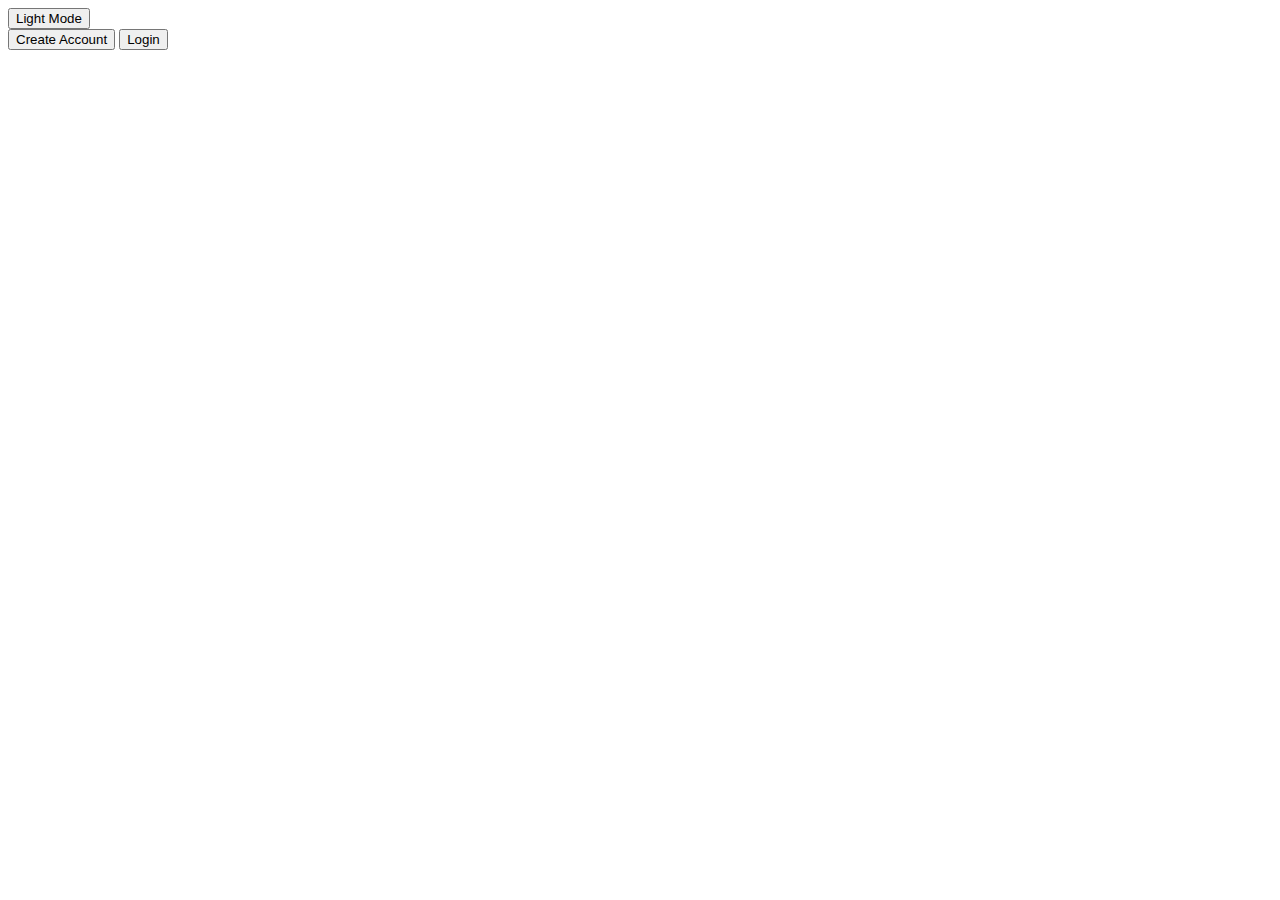
<file: index.html>
<!DOCTYPE html>
<html lang="en">
<head>
    </head>
<body>
    <div class="theme-toggle">
        <button id="toggleTheme">Light Mode</button>
    </div>
    <div class="main-container">
        <div class="button-container">
            <button id="createAccountBtn">Create Account</button>
            <button id="loginBtn">Login</button>
        </div>
    </div>

    <script>
        document.getElementById('createAccountBtn').addEventListener('click', function() {
            window.location.href = 'create_account.html';
        });

        document.getElementById('loginBtn').addEventListener('click', function() {
            window.location.href = 'login.html';
        });
    </script>
</body>
</html>
</file>
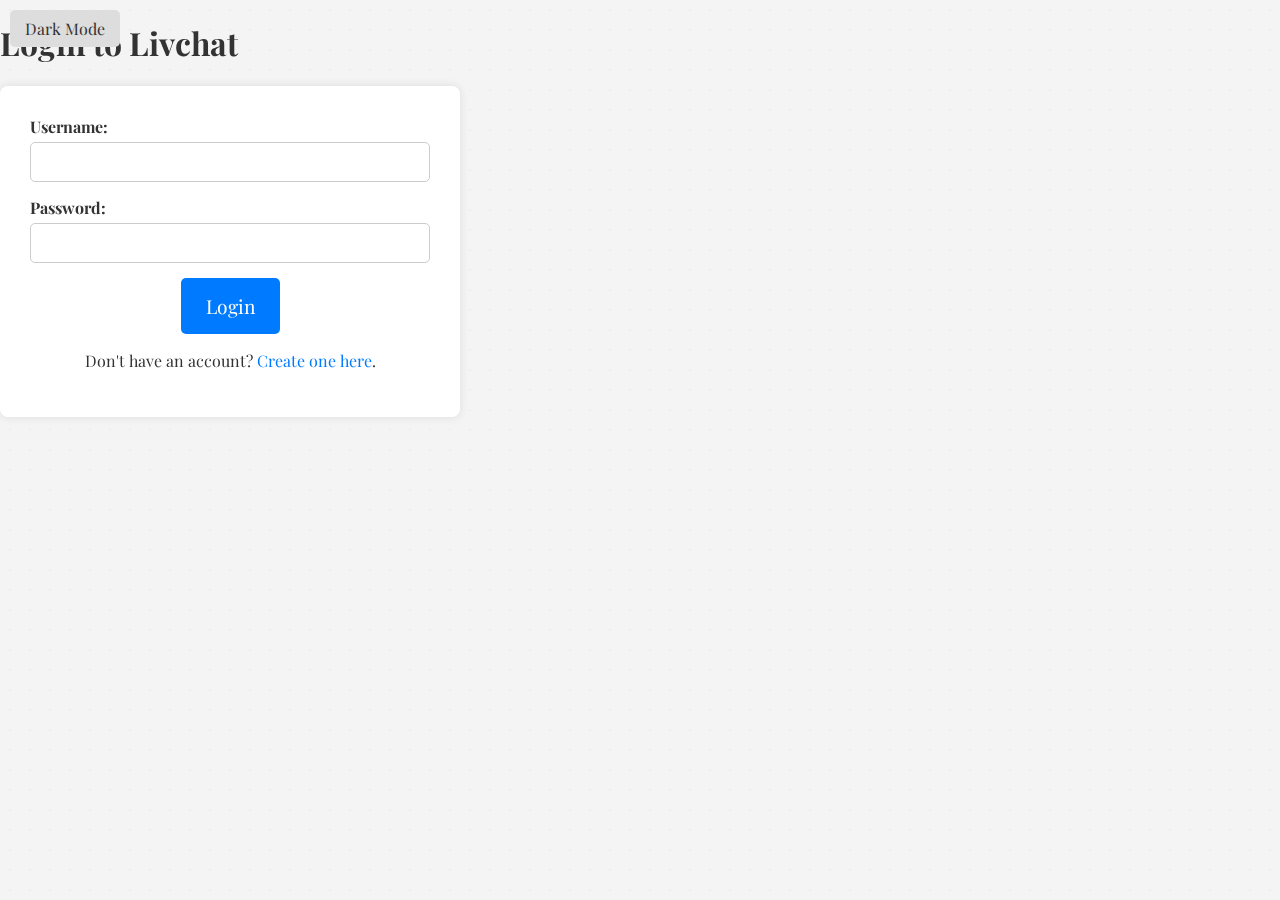
<file: chat.html>
<!DOCTYPE html>
<html lang="en">
<head>
    <meta charset="UTF-8">
    <meta name="viewport" content="width=device-width, initial-scale=1.0">
    <title>Livchat</title>
    <link rel="stylesheet" href="style.css">
    <link rel="stylesheet" href="chat.css">
    <link href="https://fonts.googleapis.com/css2?family=Playfair+Display:wght@400;700&display=swap" rel="stylesheet">
    <link rel="stylesheet" href="https://cdnjs.cloudflare.com/ajax/libs/font-awesome/6.0.0/css/all.min.css" integrity="sha512-9usAa10IRO0HhonpyAIVpjrylPvoDwiPUiKdWk5t3PyolY1cOd4DSE0Ga+ri4AuTroPR5aQvXU9xC6qOPnzFeg==" crossorigin="anonymous" referrerpolicy="no-referrer" />
    <style>
        .add-friend-icon {
            color: green;
            cursor: pointer;
            margin-left: 5px;
        }

        .notification-item-sidebar {
            display: flex;
            justify-content: space-between;
            align-items: center;
            padding: 8px 0;
            border-bottom: 1px solid #eee;
        }

        body.dark-mode .notification-item-sidebar {
            border-bottom: 1px solid #333;
        }

        .notification-item-sidebar:last-child {
            border-bottom: none;
        }

        .notification-item-sidebar span {
            flex-grow: 1;
        }

        .notification-item-sidebar button {
            background: none;
            border: none;
            cursor: pointer;
            margin-left: 10px;
            font-size: 1em;
        }

        .accept-friend-sidebar {
            color: green;
        }

        .reject-friend-sidebar {
            color: red;
        }
    </style>
</head>
<body>
    <div class="theme-toggle">
        <button id="toggleTheme">Light Mode</button>
    </div>
    <div class="chat-container">
        <header class="chat-header">
            <div class="header-left">
                <div class="username-dropdown">
                    <button id="usernameToggle" class="header-btn">
                        <span id="currentUsername"></span> <i class="fa-solid fa-caret-down"></i>
                    </button>
                    <div id="usernameMenu" class="dropdown-content">
                        <a href="settings.html" id="settingsOption">Settings</a>
                    </div>
                </div>
            </div>
            <div class="livchat-title">Livchat</div>
            <div class="header-right">
                <div class="friends-dropdown">
                    <button id="friendsToggle" class="header-btn">
                        Friends <i class="fa-solid fa-user-plus"></i> <i class="fa-solid fa-caret-down"></i>
                    </button>
                    <div id="friendsMenu" class="dropdown-content">
                        <a href="#" id="addFriendOption">Add Friend</a>
                        <div id="addFriendSearch" class="add-friend-search">
                            <input type="text" id="searchFriends" placeholder="Search">
                            <div id="searchResults" class="search-results">
                                </div>
                        </div>
                    </div>
                </div>
            </div>
        </header>
        <aside class="sidebar">
            <button class="sidebar-btn" id="chatOption">Chat <i class="fa-regular fa-comment"></i></button>
            <button class="sidebar-btn" id="customizeOption">Customize <i class="fa-solid fa-palette"></i></button>
            <button class="sidebar-btn" id="sidebarNotificationsToggle">
                Notifications <i class="fa-solid fa-bell"></i>
                <span class="notification-badge">3</span> </button>
        </aside>
        <main class="main-content">
            <div class="chat-area" id="chatArea">
                </div>
            <div class="chat-sidebar" id="chatSidebar">
                <h3>Chats</h3>
                <ul class="chat-list">
                    <li>Friend 1</li>
                    <li>Friend 2</li>
                    <li>Friend 3</li>
                </ul>
            </div>
        </main>
    </div>

    <script>
        document.addEventListener('DOMContentLoaded', function() {
            const body = document.body;
            const themeToggleButtons = document.querySelectorAll('.theme-toggle button');
            const usernameToggle = document.getElementById('usernameToggle');
            const usernameMenu = document.getElementById('usernameMenu');
            const friendsToggle = document.getElementById('friendsToggle');
            const friendsMenu = document.getElementById('friendsMenu');
            const addFriendOption = document.getElementById('addFriendOption');
            const addFriendSearch = document.getElementById('addFriendSearch');
            const customizeOption = document.getElementById('customizeOption');
            const currentUsernameSpan = document.getElementById('currentUsername');
            const chatArea = document.getElementById('chatArea');
            const sidebarNotificationsToggle = document.getElementById('sidebarNotificationsToggle');
            const chatOptionButton = document.getElementById('chatOption');
            const chatSidebar = document.getElementById('chatSidebar');
            let newMessage = false;

            // Sample list of users (replace with your actual data source)
            const allUsers = ["Alice", "Bob", "Charlie", "David", "Eve"];

            const searchInput = document.getElementById('searchFriends');
            const searchResultsDiv = document.getElementById('searchResults');

            searchInput.addEventListener('input', function() {
                const searchTerm = searchInput.value.toLowerCase();
                searchResultsDiv.innerHTML = ''; // Clear previous results

                if (searchTerm) {
                    const filteredUsers = allUsers.filter(user =>
                        user.toLowerCase().includes(searchTerm) && user.toLowerCase() !== currentUsernameSpan.textContent.toLowerCase()
                    );

                    filteredUsers.forEach(user => {
                        const resultItem = document.createElement('div');
                        resultItem.textContent = user;
                        const addIcon = document.createElement('i');
                        addIcon.classList.add('fa-solid', 'fa-plus', 'add-friend-icon');
                        addIcon.addEventListener('click', function() {
                            console.log(`Friend request sent to ${user}`);
                            // In a real application, you would send a friend request to the server here
                            // For now, we can just remove the result item
                            resultItem.remove();
                        });
                        resultItem.appendChild(addIcon);
                        searchResultsDiv.appendChild(resultItem);
                    });
                }
            });

            // Function to update theme button text
            function updateThemeButtonText() {
                themeToggleButtons.forEach(button => {
                    if (body.classList.contains('dark-mode')) {
                        button.textContent = 'Light Mode';
                    } else {
                        button.textContent = 'Dark Mode';
                    }
                });
            }

            // Load theme preference from local storage
            const currentTheme = localStorage.getItem('theme');
            if (currentTheme === 'dark') {
                body.classList.add('dark-mode');
            }
            updateThemeButtonText();

            themeToggleButtons.forEach(button => {
                button.addEventListener('click', function() {
                    body.classList.toggle('dark-mode');
                    body.classList.add('theme-transition');
                    const newTheme = body.classList.contains('dark-mode') ? 'dark' : 'light';
                    localStorage.setItem('theme', newTheme);
                    updateThemeButtonText();
                    setTimeout(() => {
                        body.classList.remove('theme-transition');
                    }, 300);
                });
            });

            // Get logged in username from local storage
            const loggedInUser = localStorage.getItem('loggedInUser');
            if (loggedInUser) {
                usernameToggle.textContent = loggedInUser;
                currentUsernameSpan.textContent = loggedInUser;
            } else {
                window.location.href = 'login.html';
            }

            // Load saved background color for chat area
            const savedBackgroundColor = localStorage.getItem('chatBackgroundColor');
            if (savedBackgroundColor && chatArea) {
                chatArea.style.backgroundColor = savedBackgroundColor;
            }

            // Toggle username dropdown
            usernameToggle.addEventListener('click', function(event) {
                usernameMenu.classList.toggle('show');
                friendsMenu.classList.remove('show');
            });

            // Toggle friends dropdown
            friendsToggle.addEventListener('click', function(event) {
                friendsMenu.classList.toggle('show');
                usernameMenu.classList.remove('show');
            });

            // Handle "Add Friend" click
            addFriendOption.addEventListener('click', function(event) {
                event.preventDefault();
                friendsMenu.classList.remove('show');
                addFriendSearch.classList.toggle('show');
                document.getElementById('searchFriends').focus();
            });

            // Close dropdowns when clicking outside
            window.addEventListener('click', function(event) {
                if (!event.target.matches('#friendsToggle') && !event.target.closest('.friends-dropdown')) {
                    friendsMenu.classList.remove('show');
                    addFriendSearch.classList.remove('show');
                }
                if (!event.target.matches('#usernameToggle') && !event.target.closest('.username-dropdown')) {
                    usernameMenu.classList.remove('show');
                }
            });

            // Navigate to customize screen
            customizeOption.addEventListener('click', function() {
                window.location.href = 'customize.html';
            });

            // Navigate to settings screen
            const settingsOption = document.getElementById('settingsOption');
            settingsOption.addEventListener('click', function(event) {
                window.location.href = 'settings.html';
            });

            // Initially hide the chat sidebar
            chatSidebar.style.display = 'none';
            let isChatSidebarVisible = false;

            // Toggle chat sidebar visibility
            chatOptionButton.addEventListener('click', function() {
                isChatSidebarVisible = !isChatSidebarVisible;
                chatSidebar.style.display = isChatSidebarVisible ? 'block' : 'none';
                if (newMessage && isChatSidebarVisible) {
                    chatOptionButton.classList.remove('new-message');
                    newMessage = false;
                }
                // Reset notifications display when chat is opened
                if (isChatSidebarVisible) {
                    chatSidebar.innerHTML = `
                        <h3>Chats</h3>
                        <ul class="chat-list">
                            <li>Friend 1</li>
                            <li>Friend 2</li>
                            <li>Friend 3</li>
                        </ul>
                    `;
                }
            });

            // Handle sidebar notifications toggle
            sidebarNotificationsToggle.addEventListener('click', function() {
                isChatSidebarVisible = true;
                chatSidebar.style.display = 'block';
                chatSidebar.innerHTML = `
                    <h3>Notifications</h3>
                    <h4>Friend Requests</h4>
                    <div id="friendRequestsSidebar">
                        <div class="notification-item-sidebar">
                            <span>User1</span>
                            <button class="accept-friend-sidebar"><i class="fa-solid fa-check"></i></button>
                            <button class="reject-friend-sidebar"><i class="fa-solid fa-times"></i></button>
                        </div>
                        <div class="notification-item-sidebar">
                            <span>User2</span>
                            <button class="accept-friend-sidebar"><i class="fa-solid fa-check"></i></button>
                            <button class="reject-friend-sidebar"><i class="fa-solid fa-times"></i></button>
                        </div>
                        <div class="no-requests-sidebar" style="display: none;">No new friend requests.</div>
                    </div>
                    <h4>Messages</h4>
                    <div id="messagesSidebar">
                        <div>No new messages.</div>
                    </div>
                `;

                // Add functionality to accept/reject buttons in the sidebar
                const friendRequestsSidebar = document.getElementById('friendRequestsSidebar');
                const noRequestsMessageSidebar = friendRequestsSidebar.querySelector('.no-requests-sidebar');

                const acceptButtonsSidebar = friendRequestsSidebar.querySelectorAll('.accept-friend-sidebar');
                acceptButtonsSidebar.forEach(button => {
                    button.addEventListener('click', function() {
                        const notificationItem = this.parentNode;
                        const username = notificationItem.querySelector('span').textContent;
                        console.log(`Friend request accepted from ${username}`);
                        notificationItem.remove();
                        if (friendRequestsSidebar.querySelectorAll('.notification-item-sidebar').length === 0) {
                            noRequestsMessageSidebar.style.display = 'block';
                        }
                    });
                });

                const rejectButtonsSidebar = friendRequestsSidebar.querySelectorAll('.reject-friend-sidebar');
                rejectButtonsSidebar.forEach(button => {
                    button.addEventListener('click', function() {
                        const notificationItem = this.parentNode;
                        const username = notificationItem.querySelector('span').textContent;
                        console.log(`Friend request rejected from ${username}`);
                        notificationItem.remove();
                        if (friendRequestsSidebar.querySelectorAll('.notification-item-sidebar').length === 0) {
                            noRequestsMessageSidebar.style.display = 'block';
                        }
                    });
                });
            });

            // Simulate receiving a new message (for testing purposes)
            function simulateNewMessage() {
                newMessage = true;
                chatOptionButton.classList.add('new-message');
                console.log('New message received!');
                // In a real application, this would be triggered by a server event
            }

            // You can add a button in your HTML to trigger this for testing
            // <button onclick="simulateNewMessage()">Simulate New Message</button>
        });
    </script>
</body>
</html>
</file>
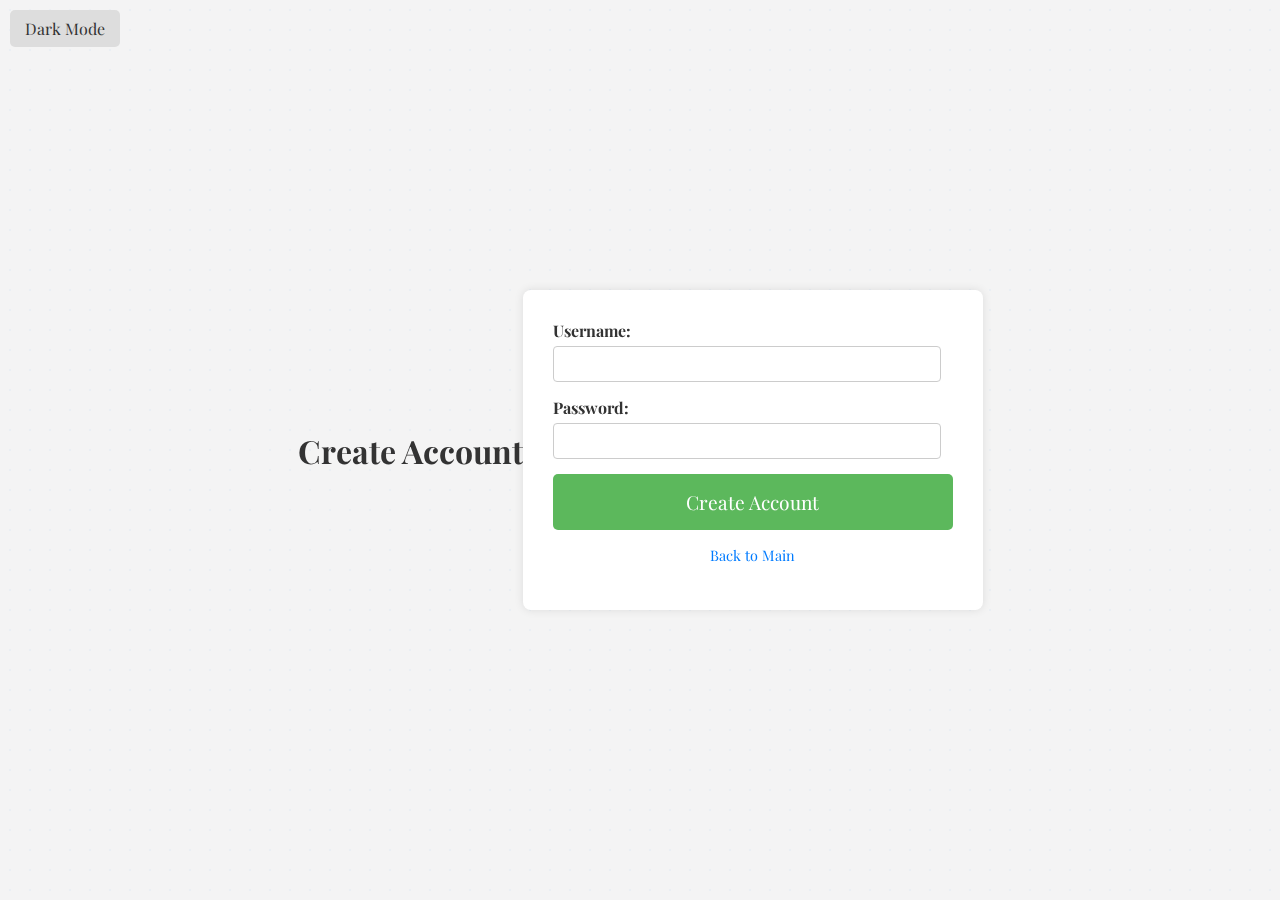
<file: create_account.html>
<!DOCTYPE html>
<html lang="en">
<head>
    <meta charset="UTF-8">
    <meta name="viewport" content="width=device-width, initial-scale=1.0">
    <title>Create Account - Livchat</title>
    <link rel="stylesheet" href="style.css">
    <link rel="stylesheet" href="create_account.css">
    <link href="https://fonts.googleapis.com/css2?family=Playfair+Display:wght@400;700&display=swap" rel="stylesheet">
</head>
<body>
    <div class="theme-toggle">
        <button id="toggleTheme">Light Mode</button>
    </div>
    <h1 class="screen-title">Create Account</h1>
    <div class="account-container">
        <div class="input-container">
            <label for="username">Username:</label>
            <input type="text" id="username" name="username" required>
        </div>
        <div class="input-container">
            <label for="password">Password:</label>
            <input type="password" id="password" name="password" required>
        </div>
        <button id="createAccountSubmit">Create Account</button>
        <p id="error-message" class="error"></p>
        <p><a href="index.html">Back to Main</a></p>
    </div>

    <script>
        document.addEventListener('DOMContentLoaded', function() {
            const toggleThemeButton = document.querySelectorAll('.theme-toggle button');
            const body = document.body;

            // Function to update button text
            function updateThemeButtonText() {
                toggleThemeButton.forEach(button => {
                    if (body.classList.contains('dark-mode')) {
                        button.textContent = 'Light Mode';
                    } else {
                        button.textContent = 'Dark Mode';
                    }
                });
            }

            // Load theme preference from local storage
            const currentTheme = localStorage.getItem('theme');
            if (currentTheme === 'dark') {
                body.classList.add('dark-mode');
            }
            updateThemeButtonText(); // Initial button text

            toggleThemeButton.forEach(button => {
                button.addEventListener('click', function() {
                    body.classList.toggle('dark-mode');
                    body.classList.add('theme-transition'); // Add transition class
                    const newTheme = body.classList.contains('dark-mode') ? 'dark' : 'light';
                    localStorage.setItem('theme', newTheme);
                    updateThemeButtonText(); // Update button text after toggling

                    // Remove transition class after a delay
                    setTimeout(() => {
                        body.classList.remove('theme-transition');
                    }, 300); // Adjust delay to match transition duration
                });
            });

            const createAccountSubmitButton = document.getElementById('createAccountSubmit');
            const usernameInput = document.getElementById('username');
            const passwordInput = document.getElementById('password');
            const errorMessage = document.getElementById('error-message');

            // Load existing user data from local storage
            let users = JSON.parse(localStorage.getItem('users')) || {};

            createAccountSubmitButton.addEventListener('click', function() {
                const username = usernameInput.value.trim();
                const password = passwordInput.value;

                if (!username || !password) {
                    errorMessage.textContent = 'Please enter both username and password.';
                    return;
                }

                if (users[username]) {
                    errorMessage.textContent = 'Username already exists. Please choose another one.';
                    return;
                }

                // Basic password complexity check (you might want to enhance this)
                if (password.length < 6) {
                    errorMessage.textContent = 'Password must be at least 6 characters long.';
                    return;
                }

                users[username] = password;
                localStorage.setItem('users', JSON.stringify(users));
                alert('Account created successfully! You can now log in.');
                window.location.href = 'login.html'; // Redirect to login page
            });
        });
    </script>
</body>
</html>
</file>
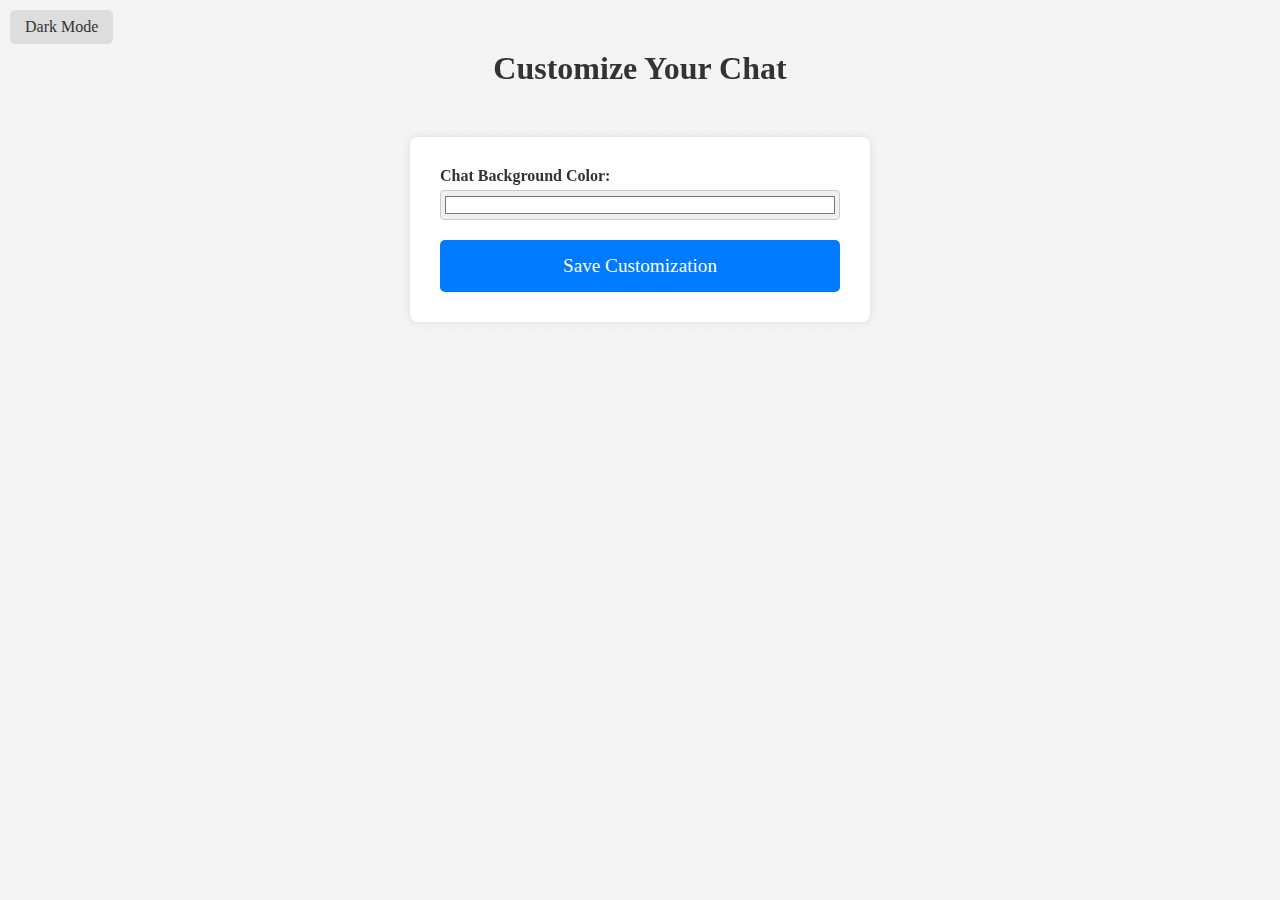
<file: customize.html>
<!DOCTYPE html>
<html lang="en">
<head>
    <meta charset="UTF-8">
    <meta name="viewport" content="width=device-width, initial-scale=1.0">
    <title>Customize - Livchat</title>
    <link rel="stylesheet" href="style.css">
    <link rel="stylesheet" href="customize.css">
</head>
<body>
    <div class="theme-toggle">
        <button id="toggleTheme">Light Mode</button>
    </div>
    <h1>Customize Your Chat</h1>
    <div class="customize-container">
        <div class="setting-item">
            <label for="chatBackgroundColor">Chat Background Color:</label>
            <input type="color" id="chatBackgroundColor" value="#ffffff">
        </div>
        <button id="saveCustomization">Save Customization</button>
    </div>
    <script>
        document.addEventListener('DOMContentLoaded', function() {
            const toggleThemeButton = document.querySelectorAll('.theme-toggle button');
            const body = document.body;
            const chatBackgroundColorInput = document.getElementById('chatBackgroundColor');
            const saveCustomizationButton = document.getElementById('saveCustomization');
            const chatArea = document.querySelector('.chat-area'); // Assuming this exists in chat.html

            function updateThemeButtonText() {
                toggleThemeButton.forEach(button => {
                    if (body.classList.contains('dark-mode')) {
                        button.textContent = 'Light Mode';
                    } else {
                        button.textContent = 'Dark Mode';
                    }
                });
            }

            const currentTheme = localStorage.getItem('theme');
            if (currentTheme === 'dark') {
                body.classList.add('dark-mode');
            }
            updateThemeButtonText();

            toggleThemeButton.forEach(button => {
                button.addEventListener('click', function() {
                    body.classList.toggle('dark-mode');
                    body.classList.add('theme-transition');
                    const newTheme = body.classList.contains('dark-mode') ? 'dark' : 'light';
                    localStorage.setItem('theme', newTheme);
                    updateThemeButtonText();
                    setTimeout(() => {
                        body.classList.remove('theme-transition');
                    }, 300);
                });
            });

            // Load saved background color
            const savedBackgroundColor = localStorage.getItem('chatBackgroundColor');
            if (savedBackgroundColor && chatArea) {
                chatArea.style.backgroundColor = savedBackgroundColor;
                chatBackgroundColorInput.value = savedBackgroundColor;
            }

            saveCustomizationButton.addEventListener('click', function() {
                if (chatArea) {
                    const selectedColor = chatBackgroundColorInput.value;
                    chatArea.style.backgroundColor = selectedColor;
                    localStorage.setItem('chatBackgroundColor', selectedColor);
                    alert('Customization saved!');
                } else {
                    alert('Could not find the chat area to customize.');
                }
            });
        });
    </script>
</body>
</html>
</file>
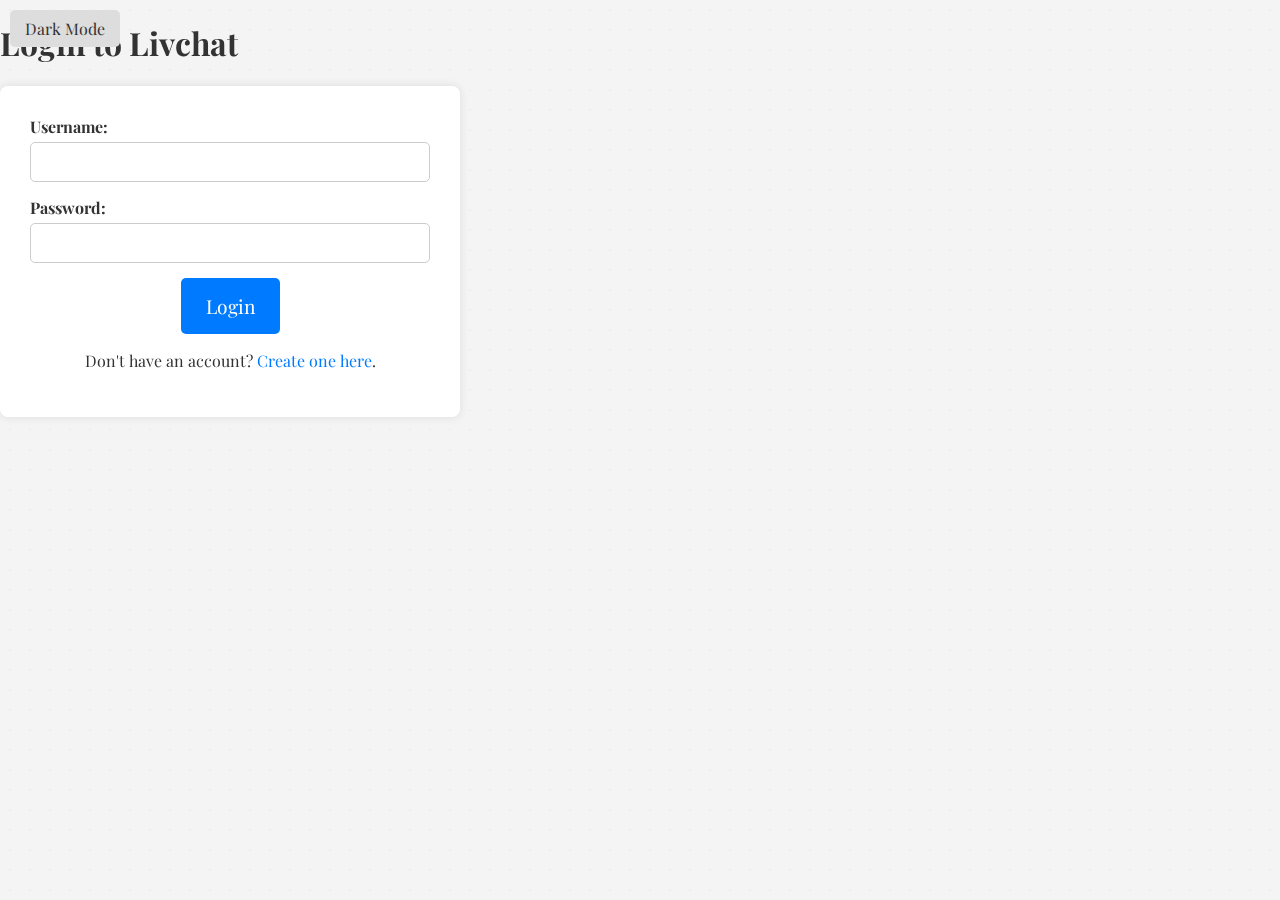
<file: login.html>
<!DOCTYPE html>
<html lang="en">
<head>
    <meta charset="UTF-8">
    <meta name="viewport" content="width=device-width, initial-scale=1.0">
    <title>Login - Livchat</title>
    <link rel="stylesheet" href="style.css">
    <link rel="stylesheet" href="login.css">
    <link href="https://fonts.googleapis.com/css2?family=Playfair+Display:wght@400;700&display=swap" rel="stylesheet">
</head>
<body>
    <div class="theme-toggle">
        <button id="toggleTheme">Light Mode</button>
    </div>
    <h1 class="screen-title">Login to Livchat</h1>
    <div class="login-container">
        <div class="input-container">
            <label for="loginUsername">Username:</label>
            <input type="text" id="loginUsername" name="loginUsername" required>
        </div>
        <div class="input-container">
            <label for="loginPassword">Password:</label>
            <input type="password" id="loginPassword" name="loginPassword" required>
        </div>
        <button id="loginSubmit">Login</button>
        <p id="login-error-message" class="error"></p>
        <p>Don't have an account? <a href="create_account.html">Create one here</a>.</p>
    </div>

    <script src="login.js"></script>
    <script>
        document.addEventListener('DOMContentLoaded', function() {
            const toggleThemeButton = document.querySelectorAll('.theme-toggle button');
            const body = document.body;

            function updateThemeButtonText() {
                toggleThemeButton.forEach(button => {
                    if (body.classList.contains('dark-mode')) {
                        button.textContent = 'Light Mode';
                    } else {
                        button.textContent = 'Dark Mode';
                    }
                });
            }

            const currentTheme = localStorage.getItem('theme');
            if (currentTheme === 'dark') {
                body.classList.add('dark-mode');
            }
            updateThemeButtonText();

            toggleThemeButton.forEach(button => {
                button.addEventListener('click', function() {
                    body.classList.toggle('dark-mode');
                    body.classList.add('theme-transition');
                    const newTheme = body.classList.contains('dark-mode') ? 'dark' : 'light';
                    localStorage.setItem('theme', newTheme);
                    updateThemeButtonText();
                    setTimeout(() => {
                        body.classList.remove('theme-transition');
                    }, 300);
                });
            });
        });
    </script>
</body>
</html>
</file>
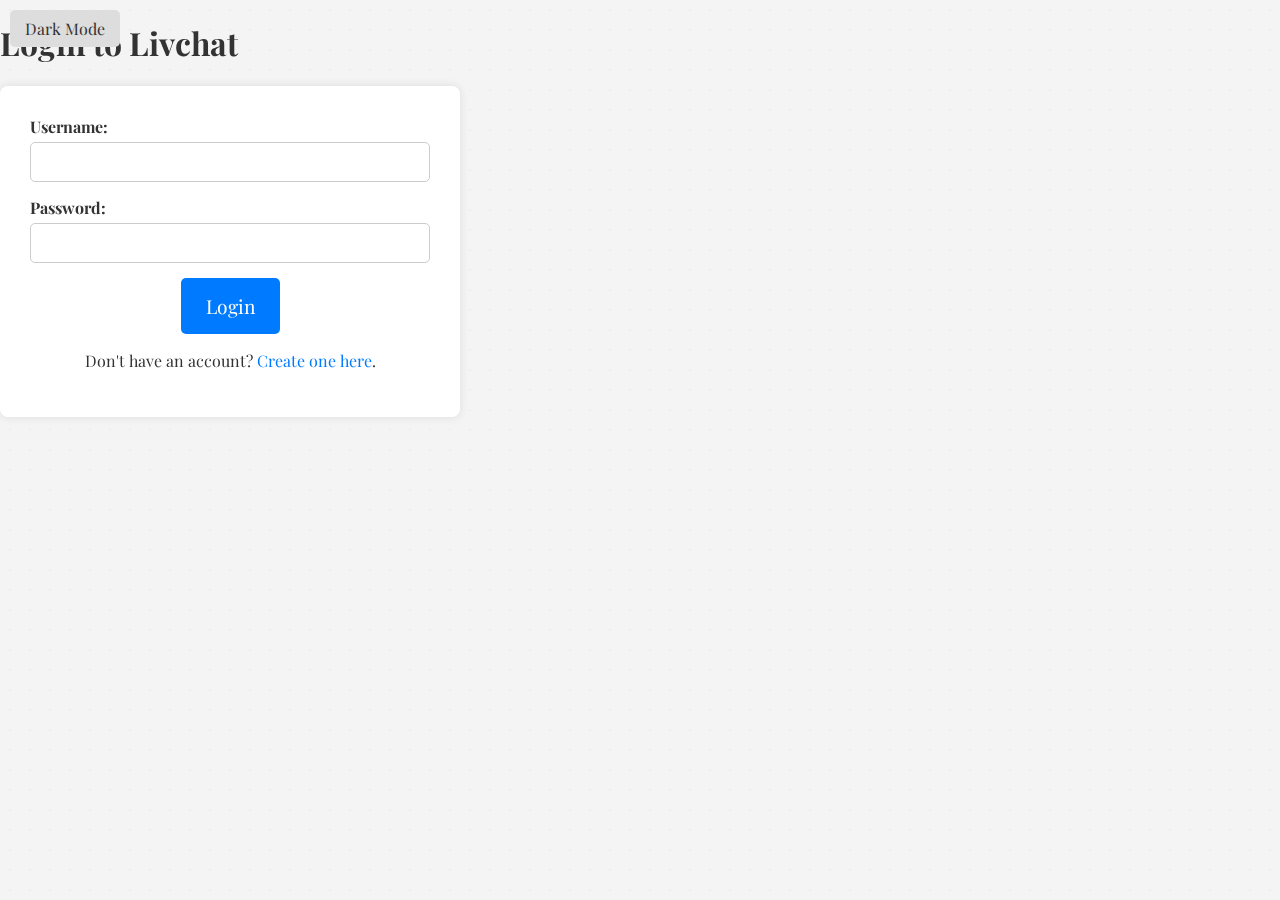
<file: settings.html>
<!DOCTYPE html>
<html lang="en">
<head>
    <meta charset="UTF-8">
    <meta name="viewport" content="width=device-width, initial-scale=1.0">
    <title>Settings - Livchat</title>
    <link rel="stylesheet" href="style.css">
    <link rel="stylesheet" href="settings.css">
    <link href="https://fonts.googleapis.com/css2?family=Playfair+Display:wght@400;700&display=swap" rel="stylesheet">
</head>
<body>
    <div class="theme-toggle">
        <button id="toggleTheme">Light Mode</button>
    </div>
    <div class="settings-container">
        <h1>Settings</h1>
        <div class="setting-item">
            <label for="changeUsername">Change Username:</label>
            <input type="text" id="changeUsername" placeholder="New Username">
            <button id="saveUsername">Save</button>
        </div>
        <div class="setting-item">
            <label>Profile Picture:</label>
            <div class="pfp-change">
                <div class="pfp-placeholder">
                    <div class="plus-icon">+</div>
                </div>
                <span>Change PFP (Not Implemented)</span>
            </div>
        </div>
        <button id="backToChat">Back to Chat</button>
    </div>

    <script>
        document.addEventListener('DOMContentLoaded', function() {
            const body = document.body;
            const themeToggleButtons = document.querySelectorAll('.theme-toggle button');
            const saveUsernameButton = document.getElementById('saveUsername');
            const changeUsernameInput = document.getElementById('changeUsername');
            const backToChatButton = document.getElementById('backToChat');
            const currentUsernameSpan = document.getElementById('currentUsername'); // May not exist here

            // Function to update theme button text
            function updateThemeButtonText() {
                themeToggleButtons.forEach(button => {
                    if (body.classList.contains('dark-mode')) {
                        button.textContent = 'Light Mode';
                    } else {
                        button.textContent = 'Dark Mode';
                    }
                });
            }

            // Load theme preference from local storage
            const currentTheme = localStorage.getItem('theme');
            if (currentTheme === 'dark') {
                body.classList.add('dark-mode');
            }
            updateThemeButtonText();

            themeToggleButtons.forEach(button => {
                button.addEventListener('click', function() {
                    body.classList.toggle('dark-mode');
                    body.classList.add('theme-transition');
                    const newTheme = body.classList.contains('dark-mode') ? 'dark' : 'light';
                    localStorage.setItem('theme', newTheme);
                    updateThemeButtonText();
                    setTimeout(() => {
                        body.classList.remove('theme-transition');
                    }, 300);
                });
            });

            // Get logged in username from local storage
            const loggedInUser = localStorage.getItem('loggedInUser');
            if (loggedInUser) {
                // currentUsernameSpan.textContent = loggedInUser; // May not be needed here
                changeUsernameInput.value = loggedInUser; // Pre-fill the input
            } else {
                window.location.href = 'login.html';
            }

            // Save Username functionality
            saveUsernameButton.addEventListener('click', function() {
                const newUsername = changeUsernameInput.value.trim();
                const storedUsername = localStorage.getItem('loggedInUser');
                if (newUsername && newUsername !== storedUsername) {
                    localStorage.setItem('loggedInUser', newUsername);
                    alert('Username updated!');
                    // You might want to update the username display on the chat screen as well
                } else if (!newUsername) {
                    alert('Please enter a new username.');
                } else if (newUsername === storedUsername) {
                    alert('Please enter a new username.');
                }
            });

            backToChatButton.addEventListener('click', function() {
                window.location.href = 'chat.html';
            });
        });
    </script>
</body>
</html>
</file>
<file: style.css>
body {
    font-family: 'Playfair Display', serif;
    margin: 0;
    background-color: #f4f4f4; /* Default white theme */
    color: #333;
    transition: background-color 0.3s ease, color 0.3s ease;
    overflow: hidden; /* To contain the background animation */
}

body.dark-mode {
    background-color: #1e1e1e; /* A slightly darker black for better contrast */
    color: #f4f4f4;
}

body.theme-transition {
    transition: background-color 0.5s ease, color 0.5s ease; /* Added transition for the whole body */
}

.chat-container {
    display: flex;
    height: 95vh;
    width: 90vw;
    max-width: 1200px;
    max-height: 800px;
    margin: 20px auto;
    border-radius: 8px;
    box-shadow: 0 0 10px rgba(0, 0, 0, 0.3);
    overflow: hidden;
    background-color: #fff;
    position: relative; /* For stacking above the background animation */
}

body.dark-mode .chat-container {
    background-color: #2c2c2c;
    box-shadow: 0 0 10px rgba(255, 255, 255, 0.1);
}

/* Dark Mode Star Animation */
body.dark-mode::before {
    content: '';
    position: fixed;
    top: 0;
    left: 0;
    width: 100%;
    height: 100%;
    background: #000;
    opacity: 0.8;
    z-index: -2; /* Behind the stars */
}

body.dark-mode::after {
    content: '';
    position: fixed;
    top: 0;
    left: 0;
    width: 100%;
    height: 100%;
    background: url('star-pattern.png'); /* Replace with your star pattern image */
    animation: twinkle 5s linear infinite;
    opacity: 0.6;
    z-index: -1; /* Behind the chat container */
}

@keyframes twinkle {
    0% { background-position: 0 0; }
    50% { background-position: 1000px 1000px; }
    100% { background-position: 0 0; }
}

/* Light Mode Animation (Example: Subtle Moving Particles) */
body::before {
    content: '';
    position: fixed;
    top: 0;
    left: 0;
    width: 100%;
    height: 100%;
    background: #f4f4f4;
    z-index: -2;
}

body::after {
    content: '';
    position: fixed;
    top: 0;
    left: 0;
    width: 100%;
    height: 100%;
    background-image: radial-gradient(circle, rgba(0, 123, 255, 0.1) 1px, transparent 1px);
    background-size: 20px 20px;
    animation: moveParticles 10s linear infinite;
    opacity: 0.4;
    z-index: -1;
}

@keyframes moveParticles {
    from { background-position: 0 0; }
    to { background-position: 20px 20px; }
}

/* Theme Toggle Button (Positioned here so it's always on top) */
.theme-toggle {
    position: absolute;
    top: 10px;
    left: 10px;
    z-index: 10; /* Ensure it's above other elements */
}

.theme-toggle button {
    font-family: 'Playfair Display', serif;
    padding: 8px 15px;
    font-size: 1em;
    border: none;
    border-radius: 5px;
    cursor: pointer;
    background-color: #ddd;
    color: #333;
    transition: background-color 0.3s ease, color 0.3s ease;
}

body.dark-mode .theme-toggle button {
    background-color: #555;
    color: #eee;
}
</file>
<file: chat.css>
.chat-container {
    display: flex;
    height: 95vh;
    width: 90vw;
    max-width: 1200px;
    max-height: 800px;
    margin: 20px auto;
    border-radius: 8px;
    box-shadow: 0 0 10px rgba(0, 0, 0, 0.3);
    overflow: hidden;
    background-color: #fff;
}

body.dark-mode .chat-container {
    background-color: #2c2c2c;
    box-shadow: 0 0 10px rgba(255, 255, 255, 0.1);
}

.chat-header {
    background-color: #e9ecef;
    color: #495057;
    padding: 10px 20px; /* Reduced padding */
    display: flex;
    justify-content: space-between;
    align-items: center;
    border-bottom: 1px solid #dee2e6;
    height: 60px; /* Fixed header height */
}

body.dark-mode .chat-header {
    background-color: #1e1e1e;
    color: #eee;
    border-bottom: 1px solid #333;
}

.header-left, .header-right {
    display: flex;
    align-items: center;
}

.header-right {
    margin-left: auto; /* Push to the right */
}

.header-btn {
    font-family: 'Playfair Display', serif;
    padding: 8px 12px;
    font-size: 1em;
    border: none;
    border-radius: 5px;
    cursor: pointer;
    background-color: transparent;
    color: inherit;
    transition: background-color 0.3s ease;
    margin-left: 10px;
    margin-right: 10px;
    position: relative; /* For notification badge positioning */
}

.header-btn:hover {
    opacity: 0.8;
    background-color: rgba(0, 0, 0, 0.05);
}

body.dark-mode .header-btn:hover {
    background-color: rgba(255, 255, 255, 0.05);
}

.livchat-title {
    font-size: 1.5em;
    font-weight: bold;
}

.sidebar {
    background-color: #f8f9fa;
    color: #495057;
    width: 120px; /* Reduced sidebar width */
    padding: 10px; /* Reduced padding */
    display: flex;
    flex-direction: column;
    align-items: center;
    border-right: 1px solid #dee2e6;
}

body.dark-mode .sidebar {
    background-color: #1e1e1e;
    color: #eee;
    border-right: 1px solid #333;
}

.sidebar-btn {
    font-family: 'Playfair Display', serif;
    padding: 8px 10px; /* Reduced padding */
    margin-bottom: 10px;
    border: none;
    border-radius: 5px;
    cursor: pointer;
    background-color: #e9ecef;
    color: #495057;
    width: 90%; /* Adjust button width */
    text-align: center;
    transition: background-color 0.3s ease, color 0.3s ease;
    display: flex;
    flex-direction: column; /* Stack text and icon */
    align-items: center;
    font-size: 0.9em; /* Slightly smaller font */
}

.sidebar-btn i {
    margin-top: 5px; /* Space between text and icon */
}

body.dark-mode .sidebar-btn {
    background-color: #333;
    color: #eee;
}

.sidebar-btn:hover {
    background-color: #d3d9df;
}

body.dark-mode .sidebar-btn:hover {
    background-color: #555;
}

.main-content {
    flex-grow: 1;
    padding: 20px; /* Reduced padding */
    display: flex; /* Make main content a flex container */
}

.chat-area {
    background-color: #fff;
    border: 1px solid #ccc;
    border-radius: 8px;
    padding: 20px;
    flex-grow: 1; /* Chat area takes up available space */
    overflow-y: auto;
    margin-right: 20px; /* Space between chat area and sidebar */
}

body.dark-mode .main-content .chat-area {
    background-color: #1e1e1e;
    color: #eee;
    border-color: #333;
}

.username-dropdown, .friends-dropdown {
    position: relative; /* Add this to make dropdown positioning work correctly */
}

.dropdown-content {
    display: none;
    position: absolute;
    top: 100%;
    background-color: #f9f9f9;
    color: #333;
    min-width: 150px;
    box-shadow: 0px 8px 16px 0px rgba(0,0,0,0.2);
    z-index: 2; /* Increased z-index */
    border-radius: 5px;
    margin-top: 5px;
    animation: growDown 0.2s ease-in-out forwards; /* Faster animation */
    transform-origin: top center;
}

.username-dropdown .dropdown-content {
    left: 0; /* Position username dropdown to the left */
    right: auto;
}

.friends-dropdown .dropdown-content {
    right: 0; /* Position friends dropdown to the right */
    left: auto;
}

body.dark-mode .dropdown-content {
    background-color: #333;
    color: #eee;
    box-shadow: 0px 8px 16px 0px rgba(255,255,255,0.1);
}

.dropdown-content.show {
    display: block;
}

@keyframes growDown {
    0% {
        transform: scaleY(0);
        opacity: 0;
    }
    100% {
        transform: scaleY(1);
        opacity: 1;
    }
}

.dropdown-content a {
    color: #333;
    padding: 12px 16px;
    text-decoration: none;
    display: block;
}

body.dark-mode .dropdown-content a {
    color: #eee;
}

.dropdown-content a:hover {
    background-color: #ddd;
}

body.dark-mode .dropdown-content a:hover {
    background-color: #555;
}

.add-friend-search {
    padding: 10px;
    border-top: 1px solid #ccc;
    display: none; /* Initially hidden */
}

.add-friend-search.show {
    display: block;
}

body.dark-mode .add-friend-search {
    border-top: 1px solid #555;
}

.add-friend-search input[type="text"] {
    width: 100%;
    padding: 8px;
    border: 1px solid #ccc;
    border-radius: 5px;
    font-size: 1em;
    box-sizing: border-box;
    margin-bottom: 5px;
}

body.dark-mode .add-friend-search input[type="text"] {
    background-color: #555;
    color: #eee;
    border-color: #777;
}

.search-results {
    margin-top: 5px;
}

.search-results div {
    padding: 8px;
    cursor: pointer;
}

.search-results div:hover {
    background-color: #eee;
}

body.dark-mode .search-results div:hover {
    background-color: #555;
}

.notification-badge {
    position: absolute;
    top: 5px;
    right: 5px;
    background-color: red;
    color: white;
    border-radius: 50%;
    padding: 5px 8px;
    font-size: 0.8em;
}

.notifications-dropdown {
    min-width: 200px;
    padding: 15px;
}

.notifications-dropdown h3 {
    margin-top: 0;
    margin-bottom: 10px;
    text-align: center;
}

.notification-item {
    display: flex;
    justify-content: space-between;
    align-items: center;
    padding: 8px 0;
    border-bottom: 1px solid #eee;
}

body.dark-mode .notification-item {
    border-bottom: 1px solid #333;
}

.notification-item:last-child {
    border-bottom: none;
}

.notification-item span {
    flex-grow: 1;
}

.notification-item button {
    background: none;
    border: none;
    cursor: pointer;
    margin-left: 10px;
    font-size: 1em;
}

.accept-friend {
    color: green;
}

.reject-friend {
    color: red;
}

.chat-sidebar {
    background-color: #f8f9fa;
    color: #495057;
    width: 200px; /* Adjust width as needed */
    border-left: 1px solid #dee2e6;
    padding: 20px;
    box-sizing: border-box;
}

body.dark-mode .chat-sidebar {
    background-color: #1e1e1e;
    color: #eee;
    border-left: 1px solid #333;
}

.chat-sidebar h3 {
    margin-top: 0;
    margin-bottom: 15px;
}

.chat-list {
    list-style: none;
    padding: 0;
    margin: 0;
}

.chat-list li {
    padding: 10px 0;
    cursor: pointer;
    border-bottom: 1px solid #eee;
}

body.dark-mode .chat-list li {
    border-bottom: 1px solid #333;
}

.chat-list li:last-child {
    border-bottom: none;
}

.chat-list li:hover {
    background-color: #e9ecef;
}

body.dark-mode .chat-list li:hover {
    background-color: #333;
}

.sidebar-btn.new-message {
    background-color: #007bff; /* Example: Blue color for new message */
    color: white;
}

body.dark-mode .sidebar-btn.new-message {
    background-color: #5cb85c; /* Example: Green color for new message in dark mode */
    color: #333;
}
</file>
<file: create_account.css>
body {
    font-family: 'Playfair Display', serif;
    margin: 0;
    display: flex;
    justify-content: center;
    align-items: center;
    min-height: 100vh;
    background-color: #f4f4f4; /* Light background */
}

.theme-toggle {
    position: absolute;
    top: 10px;
    left: 10px;
}

.theme-toggle button {
    font-family: 'Playfair Display', serif;
    padding: 8px 15px;
    font-size: 1em;
    border: none;
    border-radius: 5px;
    cursor: pointer;
    background-color: #ddd;
    color: #333;
    transition: background-color 0.3s ease, color 0.3s ease;
}

body.dark-mode .theme-toggle button {
    background-color: #555;
    color: #eee;
}

.account-container {
    background-color: #fff;
    border-radius: 8px;
    box-shadow: 0 0 10px rgba(0, 0, 0, 0.1);
    padding: 30px;
    width: 400px; /* Adjust as needed */
    text-align: center;
}

.screen-title {
    text-align: center;
    margin-bottom: 20px;
}

.input-container {
    margin-bottom: 15px;
    text-align: left;
}

.input-container label {
    display: block;
    margin-bottom: 5px;
    font-weight: bold;
}

.input-container input[type="text"],
.input-container input[type="password"] {
    width: calc(100% - 12px);
    padding: 8px;
    border: 1px solid #ccc;
    border-radius: 4px;
    box-sizing: border-box;
    font-size: 1em;
}

button {
    font-family: 'Playfair Display', serif;
    padding: 15px 25px;
    font-size: 1.2em;
    border: none;
    border-radius: 5px;
    cursor: pointer;
    transition: background-color 0.3s ease;
}

#createAccountSubmit {
    background-color: #5cb85c; /* Green */
    color: white;
    width: 100%;
}

#createAccountSubmit:hover {
    opacity: 0.9;
}

.error {
    color: red;
    margin-top: 10px;
}

.account-container p {
    margin-top: 15px;
    font-size: 0.9em;
}

.account-container p a {
    color: #007bff;
    text-decoration: none;
}

.account-container p a:hover {
    text-decoration: underline;
}

body.dark-mode {
    background-color: #000;
}

body.dark-mode .account-container {
    background-color: #333;
    color: #eee;
    box-shadow: 0 0 10px rgba(255, 255, 255, 0.1);
}

body.dark-mode .screen-title {
    color: #eee;
}

body.dark-mode .input-container label {
    color: #eee;
}

body.dark-mode .input-container input[type="text"],
body.dark-mode .input-container input[type="password"] {
    background-color: #555;
    color: #eee;
    border-color: #777;
}

body.dark-mode button {
    color: #333;
    background-color: #eee;
}

body.dark-mode #createAccountSubmit {
    background-color: #81c981;
    color: #333;
}

body.dark-mode #createAccountSubmit:hover {
    opacity: 0.9;
}

body.dark-mode .account-container p a {
    color: #80bfff;
}
</file>
<file: customize.css>
body {
    font-family: 'Playfair Display', serif;
    margin: 0;
    display: flex;
    flex-direction: column;
    align-items: center;
    min-height: 100vh;
    background-color: #f4f4f4;
    color: #333;
}

body.dark-mode {
    background-color: #000;
    color: #eee;
}

.customize-container {
    background-color: #fff;
    border-radius: 8px;
    box-shadow: 0 0 10px rgba(0, 0, 0, 0.1);
    padding: 30px;
    width: 400px;
    text-align: left;
    margin-top: 20px;
}

body.dark-mode .customize-container {
    background-color: #333;
    color: #eee;
    box-shadow: 0 0 10px rgba(255, 255, 255, 0.1);
}

h1 {
    text-align: center;
    margin-top: 50px;
    margin-bottom: 30px;
}

.setting-item {
    margin-bottom: 20px;
}

.setting-item label {
    display: block;
    margin-bottom: 5px;
    font-weight: bold;
}

.setting-item input[type="color"] {
    width: 100%;
    height: 30px;
    border: 1px solid #ccc;
    border-radius: 4px;
}

button {
    font-family: 'Playfair Display', serif;
    padding: 15px 25px;
    font-size: 1.2em;
    border: none;
    border-radius: 5px;
    cursor: pointer;
    transition: background-color 0.3s ease;
    background-color: #007bff;
    color: white;
    width: 100%;
}

button:hover {
    opacity: 0.9;
}

body.dark-mode button {
    background-color: #5cb85c;
    color: #333;
}

body.dark-mode button:hover {
    opacity: 0.9;
}
</file>
<file: login.css>
body {
    background-color: #f4f4f4; /* Default white theme */
    color: #333;
    transition: background-color 0.3s ease, color 0.3s ease;
}

body.dark-mode {
    background-color: #000; /* Pure black for OLED dark mode */
    color: #f4f4f4;
}

.theme-toggle {
    position: absolute;
    top: 10px;
    left: 10px;
}

.theme-toggle button {
    font-family: 'Playfair Display', serif;
    padding: 8px 15px;
    font-size: 1em;
    border: none;
    border-radius: 5px;
    cursor: pointer;
    background-color: #ddd;
    color: #333;
    transition: background-color 0.3s ease, color 0.3s ease;
}

body.dark-mode .theme-toggle button {
    background-color: #555;
    color: #eee;
}

.login-container {
    background-color: #fff;
    border-radius: 8px;
    box-shadow: 0 0 10px rgba(0, 0, 0, 0.1);
    padding: 30px;
    width: 400px; /* Adjust as needed */
    text-align: center;
}

body.dark-mode .login-container {
    background-color: #444;
    color: #eee;
    box-shadow: 0 0 10px rgba(255, 255, 255, 0.1);
}

.login-container h2 {
    margin-bottom: 20px;
}

.input-container {
    margin-bottom: 15px;
    text-align: left;
}

.input-container label {
    display: block;
    margin-bottom: 5px;
    font-weight: bold;
}

.input-container input[type="text"],
.input-container input[type="password"] {
    width: calc(100% - 22px);
    padding: 10px;
    border: 1px solid #ccc;
    border-radius: 5px;
    font-size: 1em;
}

body.dark-mode .input-container input[type="text"],
body.dark-mode .input-container input[type="password"] {
    background-color: #555;
    color: #eee;
    border-color: #777;
}

#loginSubmit {
    font-family: 'Playfair Display', serif;
    padding: 15px 25px;
    font-size: 1.2em;
    border: none;
    border-radius: 5px;
    cursor: pointer;
    background-color: #007bff; /* Blue */
    color: white;
    transition: background-color 0.3s ease;
}

#loginSubmit:hover {
    opacity: 0.9;
}

.error {
    color: red;
    margin-top: 10px;
}

.login-container p {
    margin-top: 15px;
    text-align: center;
}

.login-container a {
    color: #007bff;
    text-decoration: none;
}

body.dark-mode .login-container a {
    color: #add8e6;
}
</file>
<file: settings.css>
body {
    font-family: 'Playfair Display', serif;
    margin: 0;
    display: flex;
    justify-content: center;
    align-items: center;
    min-height: 100vh;
    background-color: #f4f4f4;
    color: #333;
}

body.dark-mode {
    background-color: #1e1e1e;
    color: #eee;
}

.theme-toggle {
    position: absolute;
    top: 10px;
    left: 10px;
}

.theme-toggle button {
    font-family: 'Playfair Display', serif;
    padding: 8px 15px;
    font-size: 1em;
    border: none;
    border-radius: 5px;
    cursor: pointer;
    background-color: #ddd;
    color: #333;
    transition: background-color 0.3s ease, color 0.3s ease;
}

body.dark-mode .theme-toggle button {
    background-color: #555;
    color: #eee;
}

.settings-container {
    background-color: #fff;
    border-radius: 8px;
    box-shadow: 0 0 10px rgba(0, 0, 0, 0.1);
    padding: 30px;
    width: 400px;
    text-align: left;
}

body.dark-mode .settings-container {
    background-color: #2c2c2c;
    color: #eee;
    box-shadow: 0 0 10px rgba(255, 255, 255, 0.1);
}

h1 {
    text-align: center;
    margin-bottom: 20px;
}

.setting-item {
    margin-bottom: 20px;
}

.setting-item label {
    display: block;
    margin-bottom: 5px;
    font-weight: bold;
}

.setting-item input[type="text"] {
    width: calc(100% - 20px);
    padding: 10px;
    border: 1px solid #ccc;
    border-radius: 5px;
    font-size: 1em;
    box-sizing: border-box;
    margin-right: 10px;
}

body.dark-mode .setting-item input[type="text"] {
    background-color: #555;
    color: #eee;
    border-color: #777;
}

.setting-item button {
    font-family: 'Playfair Display', serif;
    padding: 10px 15px;
    font-size: 0.9em;
    border: none;
    border-radius: 5px;
    cursor: pointer;
    background-color: #007bff;
    color: white;
    transition: background-color 0.3s ease;
}

.setting-item button:hover {
    opacity: 0.9;
}

body.dark-mode .setting-item button {
    background-color: #5cb85c;
    color: #333;
}

body.dark-mode .setting-item button:hover {
    opacity: 0.9;
}

.pfp-change {
    display: flex;
    align-items: center;
}

.pfp-placeholder {
    width: 30px;
    height: 30px;
    border-radius: 50%;
    background-color: #ddd;
    display: flex;
    justify-content: center;
    align-items: center;
    margin-right: 10px;
    font-size: 1.2em;
    color: #555;
    cursor: pointer;
}

body.dark-mode .pfp-placeholder {
    background-color: #555;
    color: #eee;
}

.plus-icon {
    /* Style for the plus icon */
}

#backToChat {
    font-family: 'Playfair Display', serif;
    padding: 10px 15px;
    font-size: 1em;
    border: none;
    border-radius: 5px;
    cursor: pointer;
    background-color: #6c757d;
    color: white;
    transition: background-color 0.3s ease;
    margin-top: 20px;
    width: 100%;
}

#backToChat:hover {
    opacity: 0.9;
}

body.dark-mode #backToChat {
    background-color: #495057;
    color: #eee;
}
</file>
